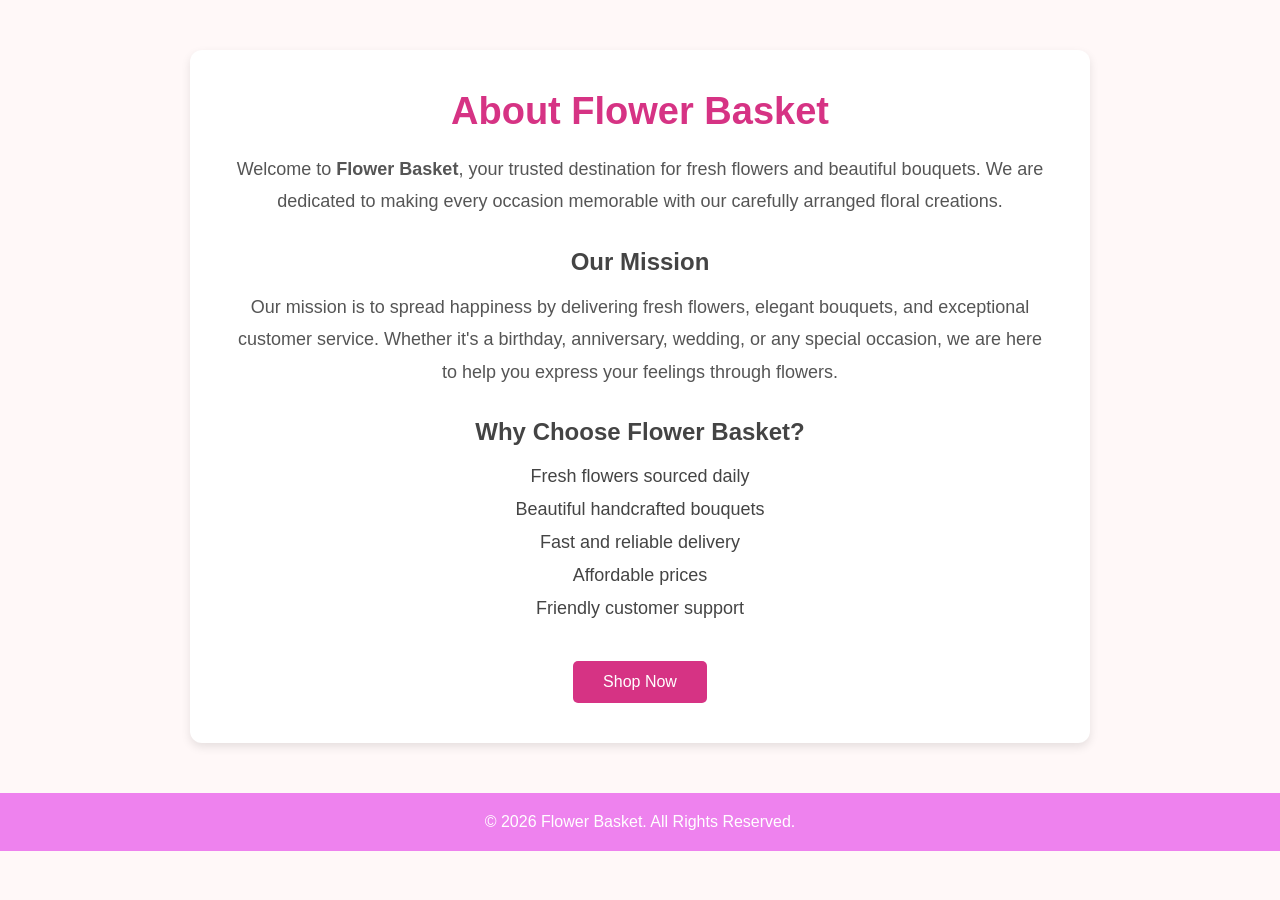
<file: About.html>
<!DOCTYPE html>
<html lang="en">
<head>
    <meta charset="UTF-8">
    <meta name="viewport" content="width=device-width, initial-scale=1.0">
    <title>About Us | Flower Basket</title>
    <link rel="stylesheet" href="style.css">
</head>
<body>
    <section class="about-container">

        <h1>About Flower Basket</h1>

        <p>
            Welcome to <strong>Flower Basket</strong>, your trusted destination
            for fresh flowers and beautiful bouquets. We are dedicated to making
            every occasion memorable with our carefully arranged floral creations.
        </p>

        <h2>Our Mission</h2>

        <p>
            Our mission is to spread happiness by delivering fresh flowers,
            elegant bouquets, and exceptional customer service. Whether it's a
            birthday, anniversary, wedding, or any special occasion, we are here
            to help you express your feelings through flowers.
        </p>

        <h2>Why Choose Flower Basket?</h2>

        <ul>
            <li>Fresh flowers sourced daily</li>
            <li>Beautiful handcrafted bouquets</li>
            <li>Fast and reliable delivery</li>
            <li>Affordable prices</li>
            <li>Friendly customer support</li>
        </ul>

        <button onclick="window.location.href='index.html'">
            Shop Now
        </button>

    </section>

    <footer>
        <p>&copy 2026 Flower Basket. All Rights Reserved.</p>
    </footer>

</body>
</html>
</file>
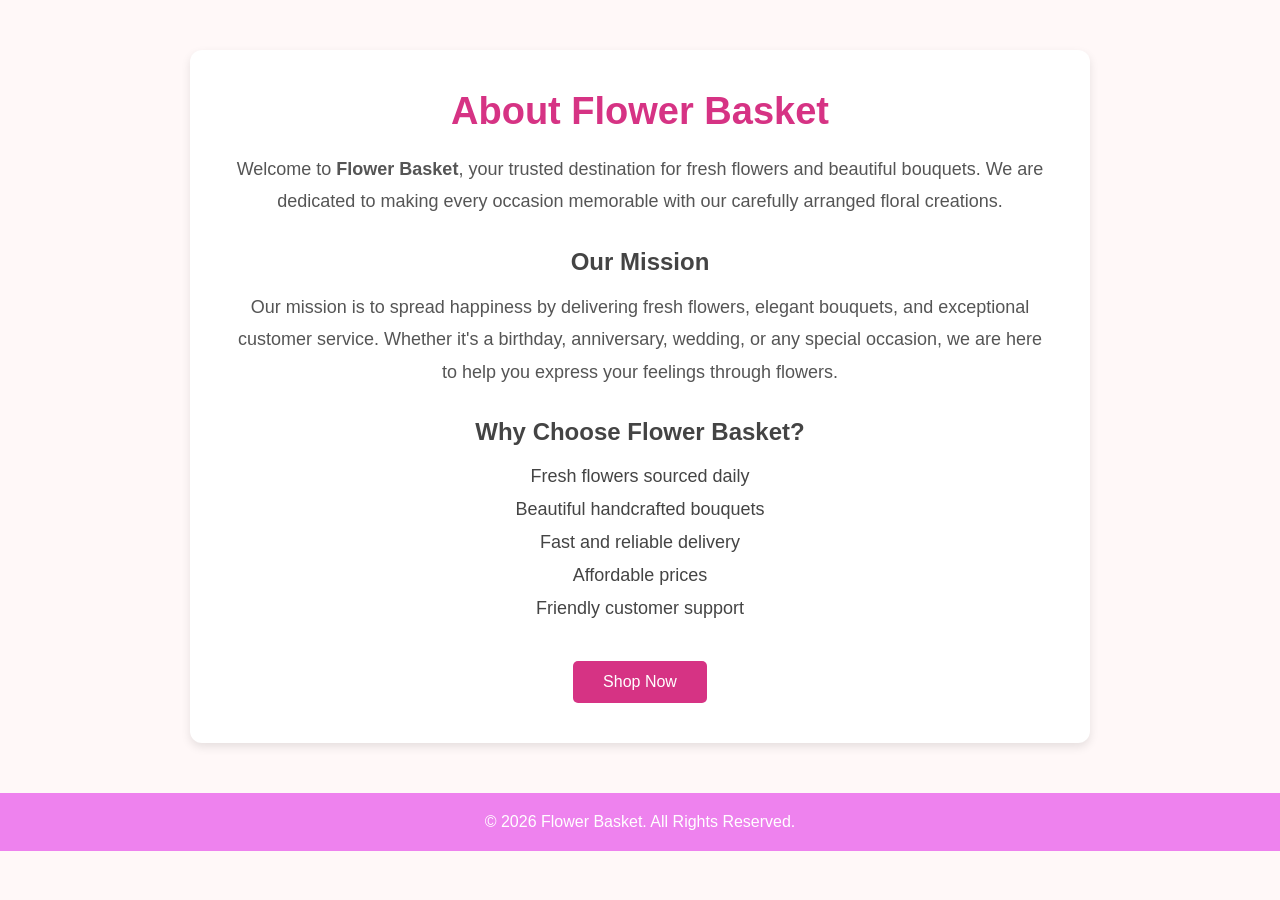
<file: about.html>
<!DOCTYPE html>
<html lang="en">
<head>
    <meta charset="UTF-8">
    <meta name="viewport" content="width=device-width, initial-scale=1.0">
    <title>About Us | Flower Basket</title>
    <link rel="stylesheet" href="style.css">
</head>
<body>
    <section class="about-container">

        <h1>About Flower Basket</h1>

        <p>
            Welcome to <strong>Flower Basket</strong>, your trusted destination
            for fresh flowers and beautiful bouquets. We are dedicated to making
            every occasion memorable with our carefully arranged floral creations.
        </p>

        <h2>Our Mission</h2>

        <p>
            Our mission is to spread happiness by delivering fresh flowers,
            elegant bouquets, and exceptional customer service. Whether it's a
            birthday, anniversary, wedding, or any special occasion, we are here
            to help you express your feelings through flowers.
        </p>

        <h2>Why Choose Flower Basket?</h2>

        <ul>
            <li>Fresh flowers sourced daily</li>
            <li>Beautiful handcrafted bouquets</li>
            <li>Fast and reliable delivery</li>
            <li>Affordable prices</li>
            <li>Friendly customer support</li>
        </ul>

        <button onclick="window.location.href='index.html'">
            Shop Now
        </button>

    </section>

    <footer>
        <p>&copy 2026 Flower Basket. All Rights Reserved.</p>
    </footer>

</body>
</html>
</file>
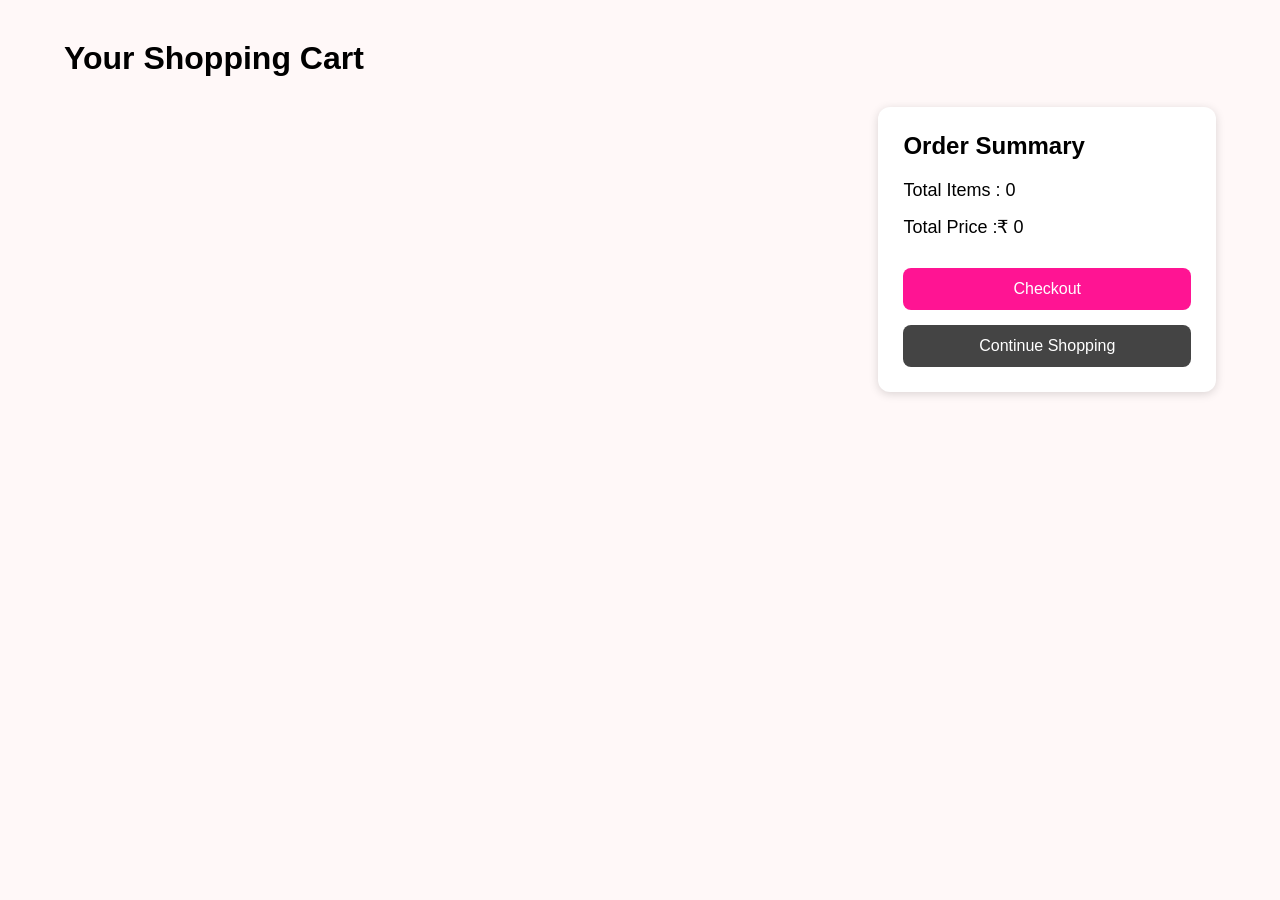
<file: cart.html>
<!DOCTYPE html>
<html>

<head>
    <title>Shopping Cart</title>

    <link rel="stylesheet" href="style.css">
</head>
<body>
<div class="cart-container">
<h1>Your Shopping Cart</h1>
<div class="cart-content">
<div id="cart-items"></div>
<div class="summary">
<h2>Order Summary</h2>
<p>Total Items :
<span id="total-items"></span>
</p>
<p>Total Price :₹
    <span id="total-price"></span>
</p>
<button class="checkout-btn"onclick="window.location.href='checkout.html'">
Checkout
</button>
<a href="index.html">
<button class="continue-btn">
Continue Shopping
</button>
</a>
</div>
</div>
</div>
<script src="script.js"></script>
</body>
</html>
</file>
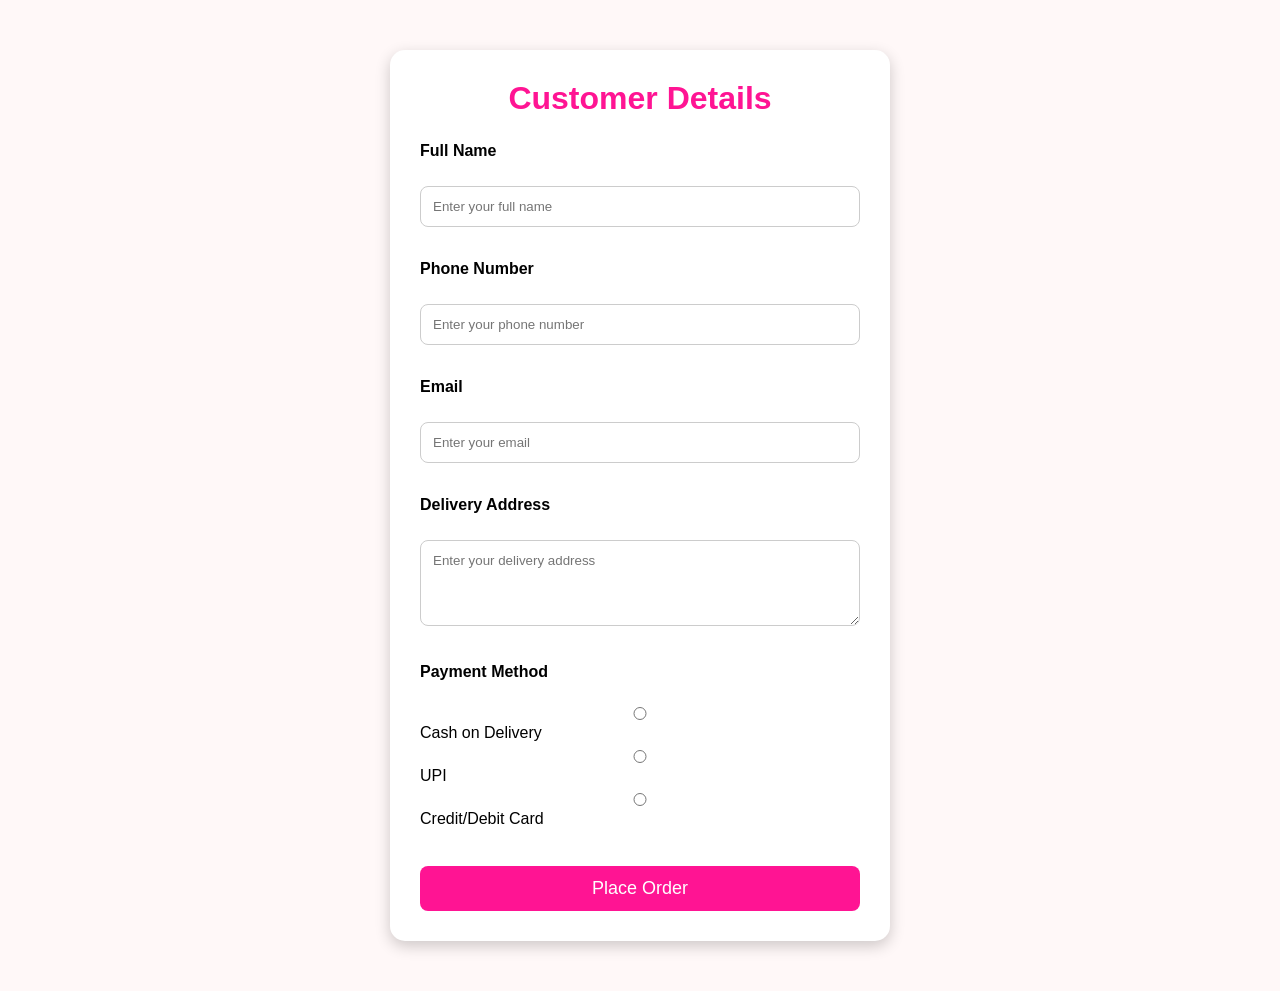
<file: Checkout.html>
<!DOCTYPE html>
<html>
<head>
    <title>Checkout</title>
    <link rel="stylesheet" href="style.css">
</head>
<body>

<div class="checkout-container">

<h1>Customer Details</h1>

<form>

<label>Full Name</label><br>
<input type="text" placeholder="Enter your full name" required>

<br><br>

<label>Phone Number</label><br>
<input type="tel" placeholder="Enter your phone number" required>

<br><br>

<label>Email</label><br>
<input type="email" placeholder="Enter your email" required>

<br><br>

<label>Delivery Address</label><br>
<textarea placeholder="Enter your delivery address" rows="4" required></textarea>

<br><br>

<label>Payment Method</label><br>

<input type="radio" name="payment"> Cash on Delivery

<br>

<input type="radio" name="payment"> UPI

<br>

<input type="radio" name="payment"> Credit/Debit Card

<br><br>
    <button type="button" onclick="window.location.href='confirmation.html'">
    Place Order
</button>

</form>

</div>

</body>
</html>
</file>
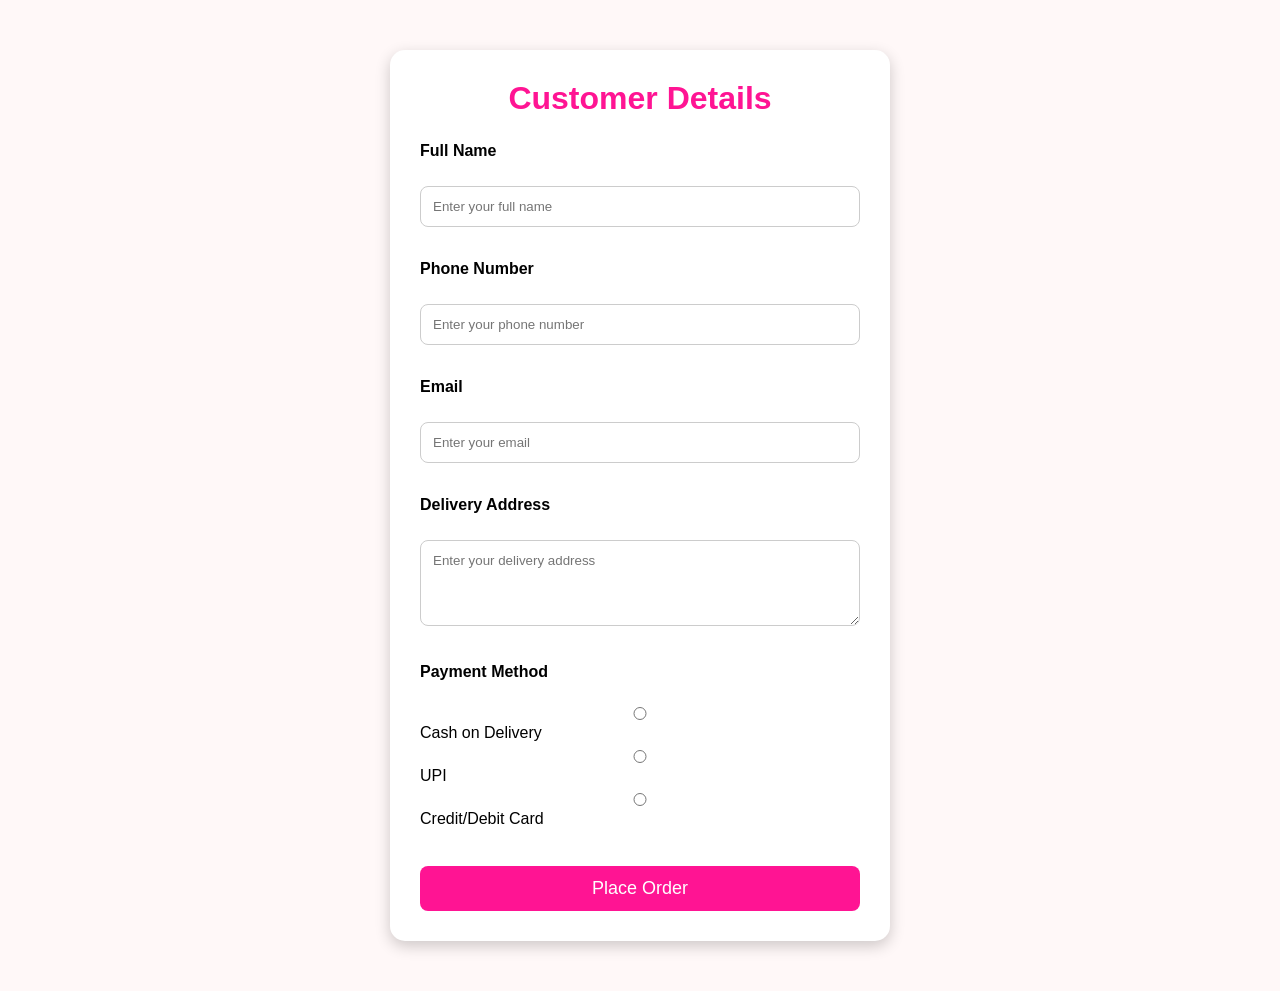
<file: checkout.html>
<!DOCTYPE html>
<html>
<head>
    <title>Checkout</title>
    <link rel="stylesheet" href="style.css">
</head>
<body>

<div class="checkout-container">

<h1>Customer Details</h1>

<form>

<label>Full Name</label><br>
<input type="text" placeholder="Enter your full name" required>

<br><br>

<label>Phone Number</label><br>
<input type="tel" placeholder="Enter your phone number" required>

<br><br>

<label>Email</label><br>
<input type="email" placeholder="Enter your email" required>

<br><br>

<label>Delivery Address</label><br>
<textarea placeholder="Enter your delivery address" rows="4" required></textarea>

<br><br>

<label>Payment Method</label><br>

<input type="radio" name="payment"> Cash on Delivery

<br>

<input type="radio" name="payment"> UPI

<br>

<input type="radio" name="payment"> Credit/Debit Card

<br><br>
    <button type="button" onclick="window.location.href='confirmation.html'">
    Place Order
</button>

</form>

</div>

</body>
</html>
</file>
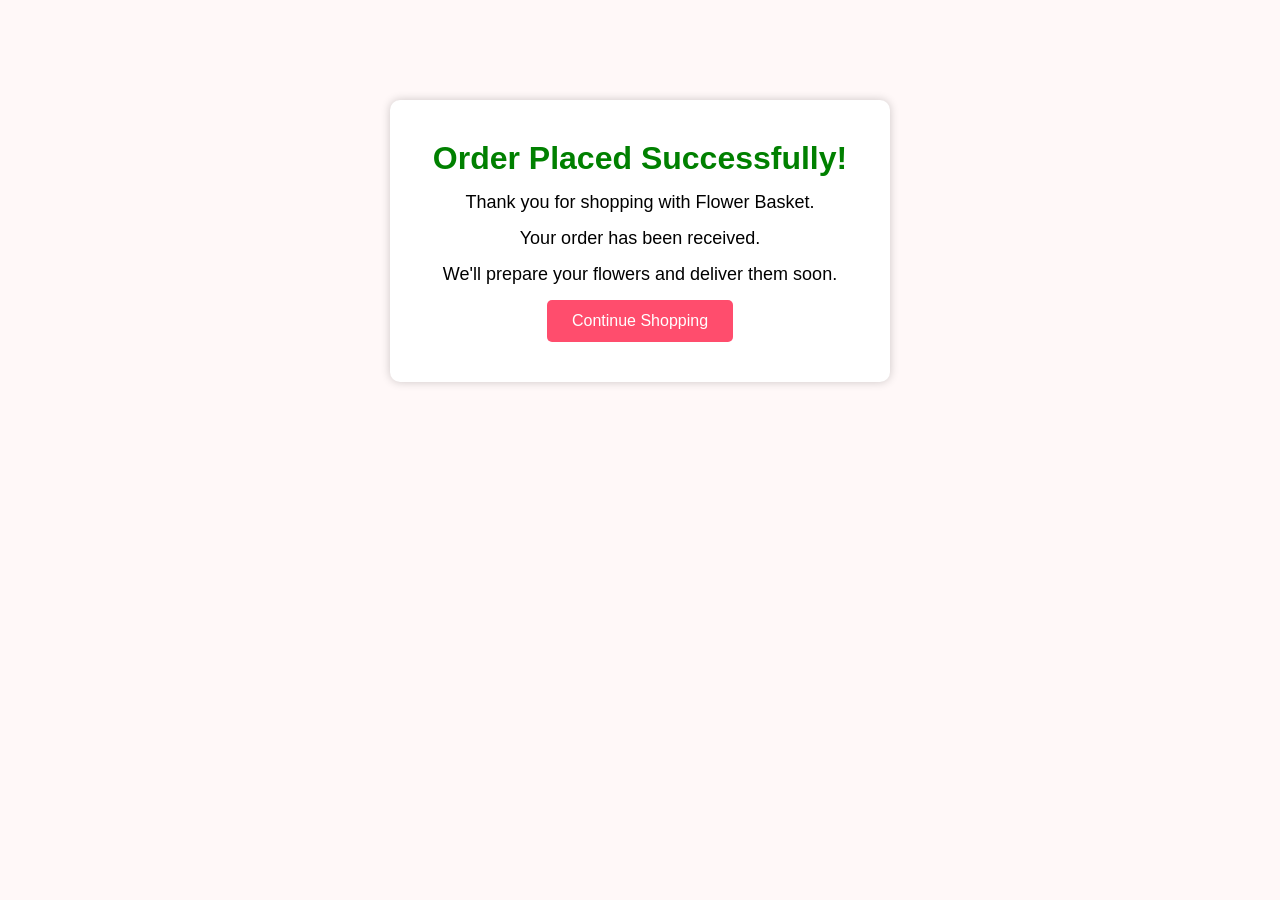
<file: Confirmation.html>
<!DOCTYPE html>
<html lang="en">
<head>
    <meta charset="UTF-8">
    <meta name="viewport" content="width=device-width, initial-scale=1.0">
    <title>Order Confirmation</title>
    <link rel="stylesheet" href="style.css">
</head>
<body>
    <div class="confirmation-container">

    <h1> Order Placed Successfully!</h1>

    <p>Thank you for shopping with Flower Basket.</p>

    <p>Your order has been received.</p>

    <p>We'll prepare your flowers and deliver them soon.</p>

    <button onclick="window.location.href='index.html'">
        Continue Shopping
    </button>

</div>

</body>
</html>
</file>
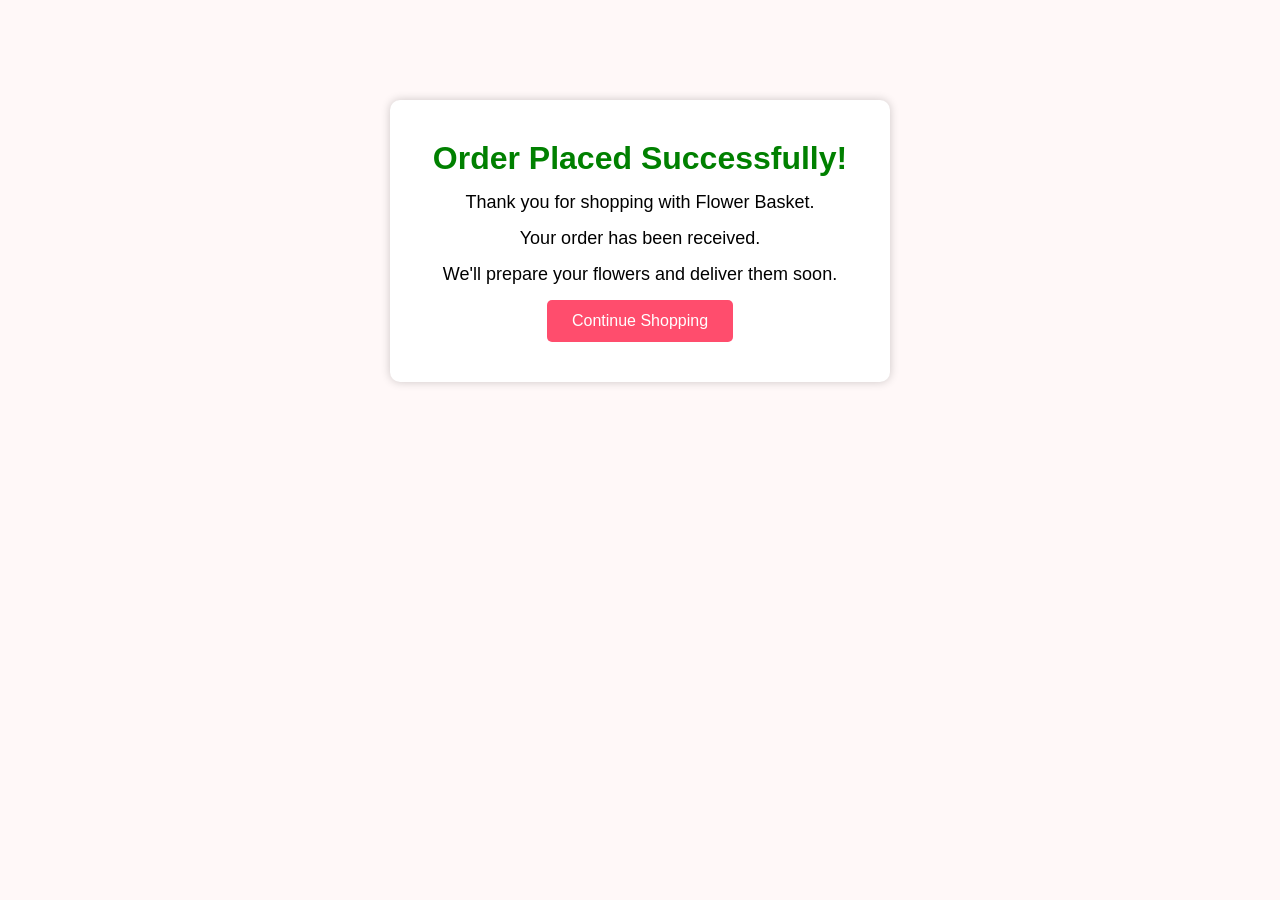
<file: confirmation.html>
<!DOCTYPE html>
<html lang="en">
<head>
    <meta charset="UTF-8">
    <meta name="viewport" content="width=device-width, initial-scale=1.0">
    <title>Order Confirmation</title>
    <link rel="stylesheet" href="style.css">
</head>
<body>
    <div class="confirmation-container">

    <h1> Order Placed Successfully!</h1>

    <p>Thank you for shopping with Flower Basket.</p>

    <p>Your order has been received.</p>

    <p>We'll prepare your flowers and deliver them soon.</p>

    <button onclick="window.location.href='index.html'">
        Continue Shopping
    </button>

</div>

</body>
</html>
</file>
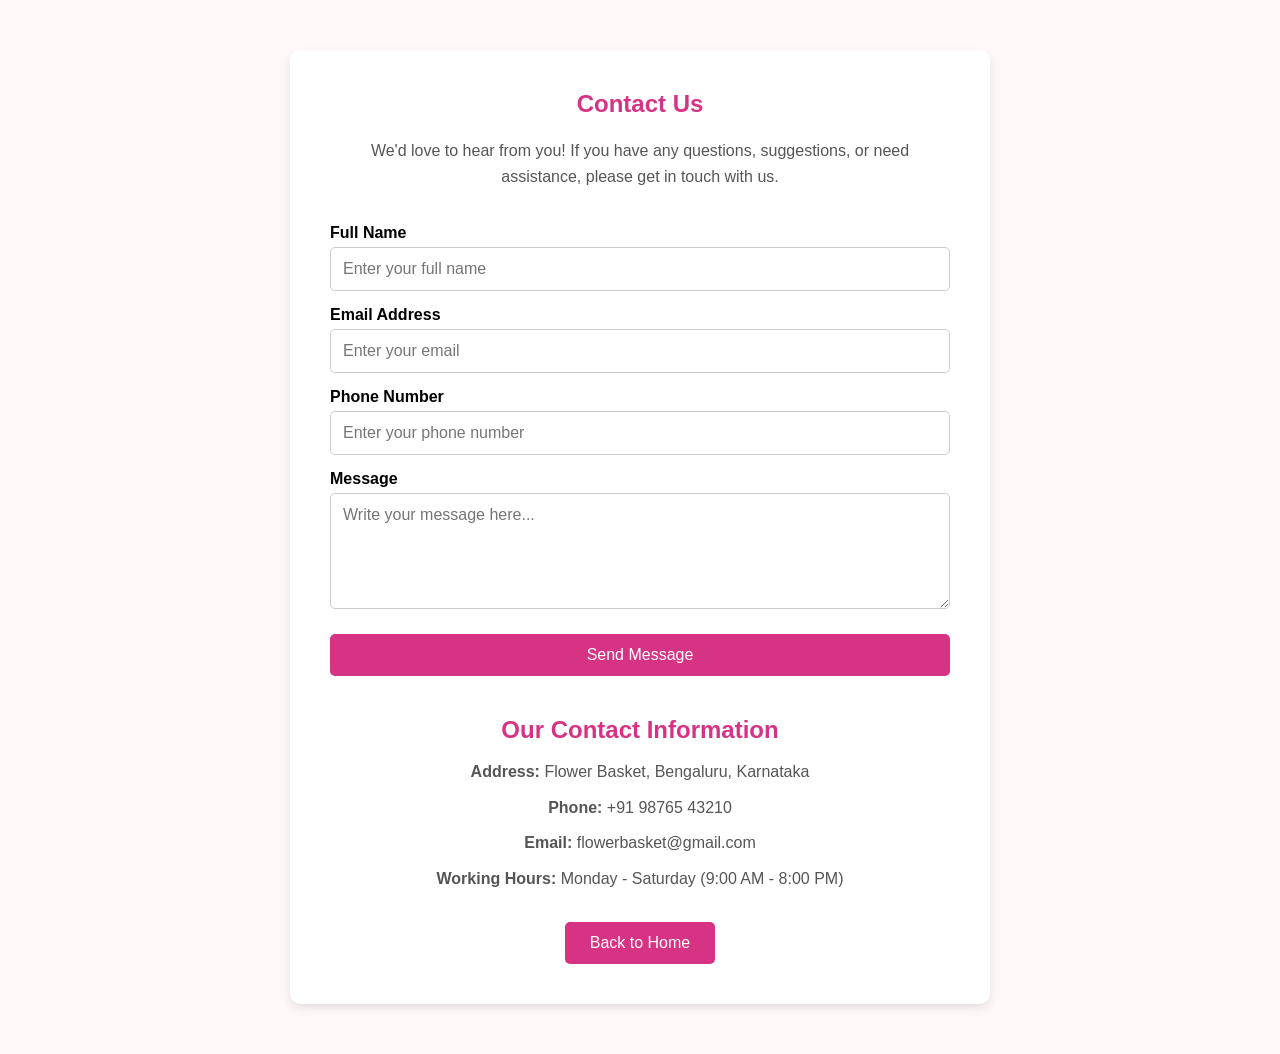
<file: Contact.html>
<!DOCTYPE html>
<html lang="en">
<head>
    <meta charset="UTF-8">
    <meta name="viewport" content="width=device-width, initial-scale=1.0">
    <title>Contact Us - Flower Basket</title>
    <link rel="stylesheet" href="style.css">
</head>
<body>
    <section class="contact-container">
        <h1>Contact Us</h1>
        <p>
            We'd love to hear from you! If you have any questions, suggestions,
            or need assistance, please get in touch with us.
        </p>

        <form class="contact-form">

            <label for="name">Full Name</label>
            <input type="text" id="name" placeholder="Enter your full name" required>

            <label for="email">Email Address</label>
            <input type="email" id="email" placeholder="Enter your email" required>

            <label for="phone">Phone Number</label>
            <input type="tel" id="phone" placeholder="Enter your phone number" required>

            <label for="message">Message</label>
            <textarea id="message" rows="5" placeholder="Write your message here..." required></textarea>

            <button type="submit">Send Message</button>

        </form>

        <div class="contact-details">

            <h2>Our Contact Information</h2>

            <p><strong> Address:</strong> Flower Basket, Bengaluru, Karnataka</p>

            <p><strong> Phone:</strong> +91 98765 43210</p>

            <p><strong> Email:</strong> flowerbasket@gmail.com</p>

            <p><strong> Working Hours:</strong> Monday - Saturday (9:00 AM - 8:00 PM)</p>

        </div>

        <button class="home-btn" onclick="window.location.href='index.html'">
            Back to Home
        </button>

    </section>

</body>
</html>
</file>
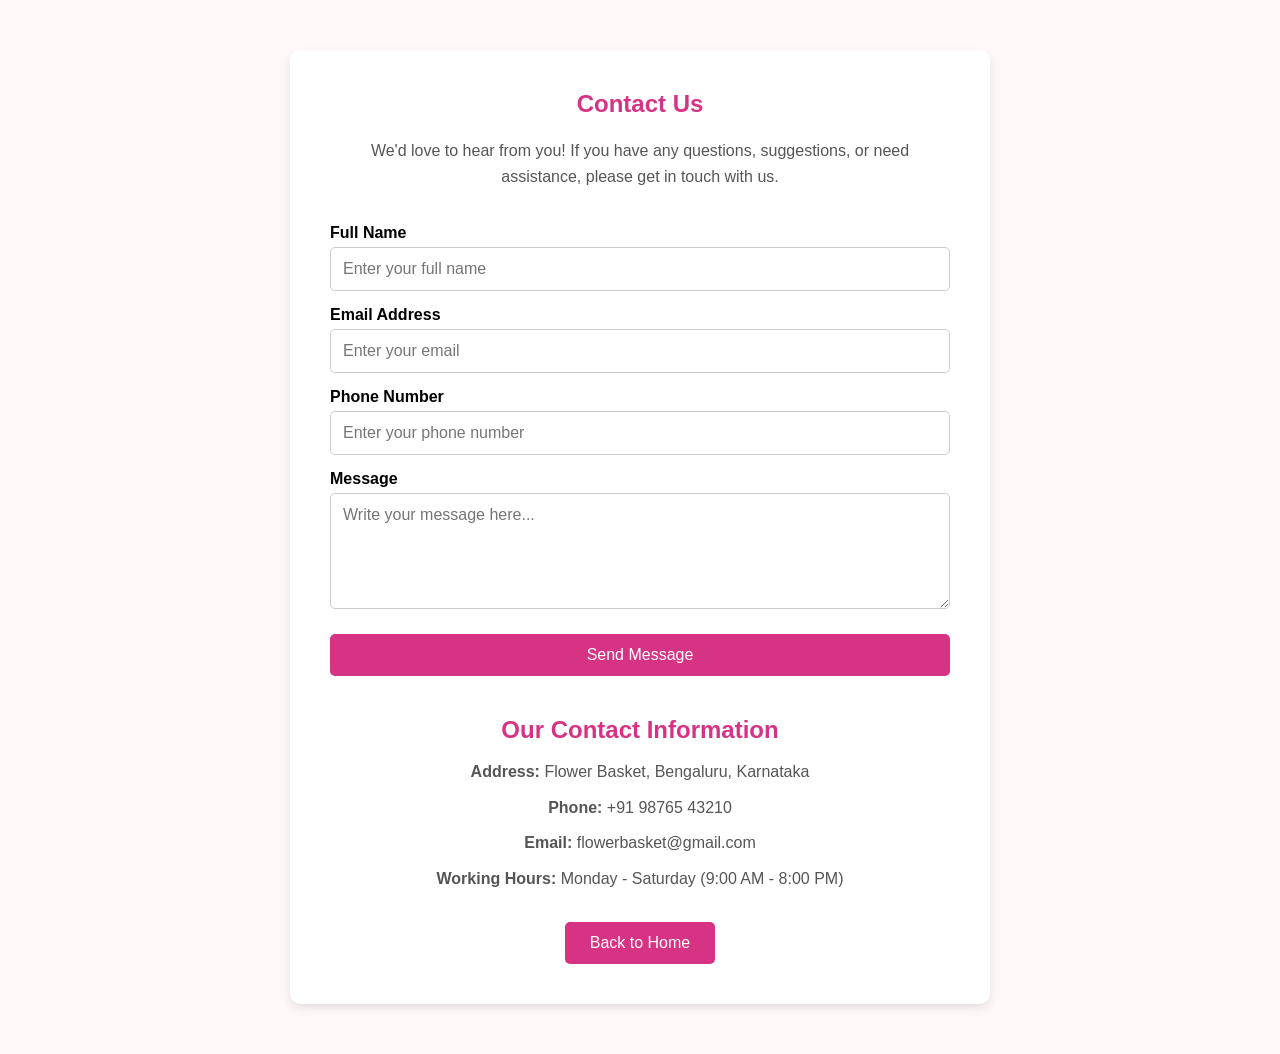
<file: contact.html>
<!DOCTYPE html>
<html lang="en">
<head>
    <meta charset="UTF-8">
    <meta name="viewport" content="width=device-width, initial-scale=1.0">
    <title>Contact Us - Flower Basket</title>
    <link rel="stylesheet" href="style.css">
</head>
<body>
    <section class="contact-container">
        <h1>Contact Us</h1>
        <p>
            We'd love to hear from you! If you have any questions, suggestions,
            or need assistance, please get in touch with us.
        </p>

        <form class="contact-form">

            <label for="name">Full Name</label>
            <input type="text" id="name" placeholder="Enter your full name" required>

            <label for="email">Email Address</label>
            <input type="email" id="email" placeholder="Enter your email" required>

            <label for="phone">Phone Number</label>
            <input type="tel" id="phone" placeholder="Enter your phone number" required>

            <label for="message">Message</label>
            <textarea id="message" rows="5" placeholder="Write your message here..." required></textarea>

            <button type="submit">Send Message</button>

        </form>

        <div class="contact-details">

            <h2>Our Contact Information</h2>

            <p><strong> Address:</strong> Flower Basket, Bengaluru, Karnataka</p>

            <p><strong> Phone:</strong> +91 98765 43210</p>

            <p><strong> Email:</strong> flowerbasket@gmail.com</p>

            <p><strong> Working Hours:</strong> Monday - Saturday (9:00 AM - 8:00 PM)</p>

        </div>

        <button class="home-btn" onclick="window.location.href='index.html'">
            Back to Home
        </button>

    </section>

</body>
</html>
</file>
<file: style.css>
*{
    margin:0;
    padding:0;
    box-sizing:border-box;
    font-family:Arial, sans-serif;
}

body{
    background:#fff8f8;
}
header{
    display:flex;
    justify-content:space-between;
    align-items:center;
    padding:20px 50px;
}

.logo h1{
    font-size:32px;
}

nav ul{
    list-style:none;
    display:flex;
}

nav ul li{
    margin-left:25px;
}

nav ul li a{
    text-decoration:none;
    color:black;
    font-size:18px;
    font-weight:bold;
}

nav ul li a:hover{
    color:#ff1493;
}
.hero{
    text-align:center;
    padding:100px 20px;
    background:linear-gradient(rgba(255,105,180,.4),rgba(255,182,193,.4)),
    url("https://t3.ftcdn.net/jpg/05/39/82/18/360_F_539821853_znuRJKAhRXY9aIwD7xPNxAFHOF0J6vs9.jpg");
    background-size:cover;
    background-position:center;
    color:white;
}

.hero h2{
    font-size:50px;
    margin-bottom:20px;
}

.hero p{
    font-size:22px;
    margin-bottom:30px;
}

.hero button{
    padding:15px 35px;
    border:none;
    border-radius:30px;
    background:white;
    cursor:pointer;
    font-size:18px;
    font-weight:bold;
}

.hero button:hover{
    background:#ff1493;
    color:white;
}

.featured{
    padding:60px;
    text-align:center;
}

.featured h2{
    color:#ff1493;
    font-size:40px;
    margin-bottom:40px;
}

.flowers{
    display:flex;
    justify-content:center;
    gap:40px;
    flex-wrap:wrap;
}

.card{
    width:300px;
    background:white;
    border-radius:15px;
    box-shadow:0 5px 15px rgba(0,0,0,.2);
    overflow:hidden;
    text-align:center;
    transition:.3s;
    padding-bottom:20px;
}

.card:hover{
    transform:translateY(-10px);
}

.card img{
    width:100%;
    height:250px;
    object-fit:cover;
}

.card h3{
    color:#ff1493;
    margin:15px 0;
}

.card p{
    font-size:24px;
    font-weight:bold;
}

.cart-btn{
    margin-top:20px;
    padding:12px 25px;
    border:none;
    border-radius:30px;
    background:#ff1493;
    color:white;
    cursor:pointer;
    font-size:16px;
}

.cart-btn:hover{
    background:#e60073;
}

footer{
    background:violet;
    color:white;
    text-align:center;
    padding:20px;
    margin-top:40px;
}

.cart-container{
    width:90%;
    margin:40px auto;
}

.cart-container h1{
    margin-bottom:30px;
}

.cart-content{
    display:flex;
    gap:30px;
}

#cart-items{
    width:70%;
}
.cart-item{
    display:flex;
    align-items:center;
    background:white;
    padding:20px;
    border-radius:12px;
    margin-bottom:20px;
    box-shadow:0 2px 10px rgba(0,0,0,.15);
}

.cart-image{
    width:120px;
    height:120px;
    object-fit:cover;
    border-radius:10px;
    margin-right:20px;
}

.details h2{
    margin-bottom:10px;
}

.details p{
    margin-bottom:15px;
    font-size:18px;
}

.quantity{
    display:flex;
    align-items:center;
    gap:10px;
    margin-bottom:15px;
}

.quantity button{
    width:35px;
    height:35px;
    border:none;
    background:#ff1493;
    color:white;
    cursor:pointer;
    border-radius:5px;
    font-size:18px;
}

.remove{
    padding:10px 20px;
    border:none;
    background:red;
    color:white;
    cursor:pointer;
    border-radius:5px;
}

.summary{
    width:30%;
    background:white;
    padding:25px;
    border-radius:12px;
    box-shadow:0 2px 10px rgba(0,0,0,.15);
    height:fit-content;
}

.summary h2{
    margin-bottom:20px;
}

.summary p{
    margin:15px 0;
    font-size:18px;
}

.checkout-btn,
.continue-btn{
    width:100%;
    padding:12px;
    border:none;
    border-radius:8px;
    margin-top:15px;
    cursor:pointer;
    font-size:16px;
}

.checkout-btn{
    background:#ff1493;
    color:white;
}

.continue-btn{
    background:#444;
    color:white;
}

@media(max-width:768px){

header{
    flex-direction:column;
}

nav ul{
    flex-direction:column;
    margin-top:20px;
}

nav ul li{
    margin:10px 0;
}

.hero h2{
    font-size:35px;
}

.cart-content{
    flex-direction:column;
}

#cart-items,
.summary{
    width:100%;
}

.cart-item{
    flex-direction:column;
    text-align:center;
}

.cart-image{
    margin-right:0;
    margin-bottom:20px;
}
}
.checkout-container{
    width:500px;
    margin:50px auto;
    background:white;
    padding:30px;
    border-radius:15px;
    box-shadow:0 5px 15px rgba(0,0,0,0.2);
}
.checkout-container h1{
    text-align:center;
    color:#ff1493;
    margin-bottom:25px;
}

.checkout-container label{
    display:block;
    margin-top:15px;
    font-weight:bold;
}

.checkout-container input,
.checkout-container textarea{
    width:100%;
    padding:12px;
    margin-top:8px;
    border:1px solid #ccc;
    border-radius:8px;
}

.checkout-container button{
    width:100%;
    padding:12px;
    margin-top:20px;
    background:#ff1493;
    color:white;
    border:none;
    border-radius:8px;
    font-size:18px;
    cursor:pointer;
}
.confirmation-container{
    width:500px;
    margin:100px auto;
    background:white;
    padding:40px;
    text-align:center;
    border-radius:10px;
    box-shadow:0 0 10px rgba(0,0,0,0.2);
}

.confirmation-container h1{
    color:green;
}

.confirmation-container p{
    font-size:18px;
    margin:15px 0;
}

.confirmation-container button{
    padding:12px 25px;
    background:#ff4d6d;
    color:white;
    border:none;
    border-radius:5px;
    cursor:pointer;
    font-size:16px;
}

.confirmation-container button:hover{
    background:#e6395f;
}
.about-container{
    width:80%;
    max-width:900px;
    margin:50px auto;
    padding:40px;
    background:#ffffff;
    border-radius:12px;
    box-shadow:0 4px 10px rgba(0,0,0,0.1);
    text-align:center;
}

.about-container h1{
    color:#d63384;
    font-size:38px;
    margin-bottom:20px;
}

.about-container h2{
    color:#444;
    margin-top:30px;
    margin-bottom:15px;
}

.about-container p{
    font-size:18px;
    color:#555;
    line-height:1.8;
}

.about-container ul{
    list-style:none;
    padding:0;
    margin-top:20px;
}

.about-container ul li{
    font-size:18px;
    margin:12px 0;
    color:#444;
}

.about-container button{
    margin-top:30px;
    padding:12px 30px;
    background:#d63384;
    color:white;
    border:none;
    border-radius:5px;
    font-size:16px;
    cursor:pointer;
    transition:0.3s;
}

.about-container button:hover{
    background:#b0256b;
}

.active{
    color:#d63384;
    font-weight:bold;
}
.contact-container{
    width:80%;
    max-width:700px;
    margin:50px auto;
    background:white;
    padding:40px;
    border-radius:10px;
    box-shadow:0 4px 10px rgba(0,0,0,0.1);
}

.contact-container h1{
    text-align:center;
    color:#d63384;
    margin-bottom:20px;
}

.contact-container p{
    text-align:center;
    color:#555;
    margin-bottom:20px;
    line-height:1.6;
}

.contact-form{
    display:flex;
    flex-direction:column;
}

.contact-form label{
    margin-top:15px;
    margin-bottom:5px;
    font-weight:bold;
}

.contact-form input,
.contact-form textarea{
    padding:12px;
    border:1px solid #ccc;
    border-radius:5px;
    font-size:16px;
}

.contact-form textarea{
    resize:vertical;
}

.contact-form button{
    margin-top:25px;
    padding:12px;
    background:#d63384;
    color:white;
    border:none;
    border-radius:5px;
    font-size:16px;
    cursor:pointer;
}

.contact-form button:hover{
    background:#b52b70;
}

.contact-details{
    margin-top:40px;
    text-align:center;
}

.contact-details h2{
    color:#d63384;
    margin-bottom:15px;
}

.contact-details p{
    margin:10px 0;
}

.home-btn{
    display:block;
    margin:30px auto 0;
    padding:12px 25px;
    background:#d63384;
    color:white;
    border:none;
    border-radius:5px;
    cursor:pointer;
    font-size:16px;
}

.home-btn:hover{
    background:#b52b70;
}
</file>
